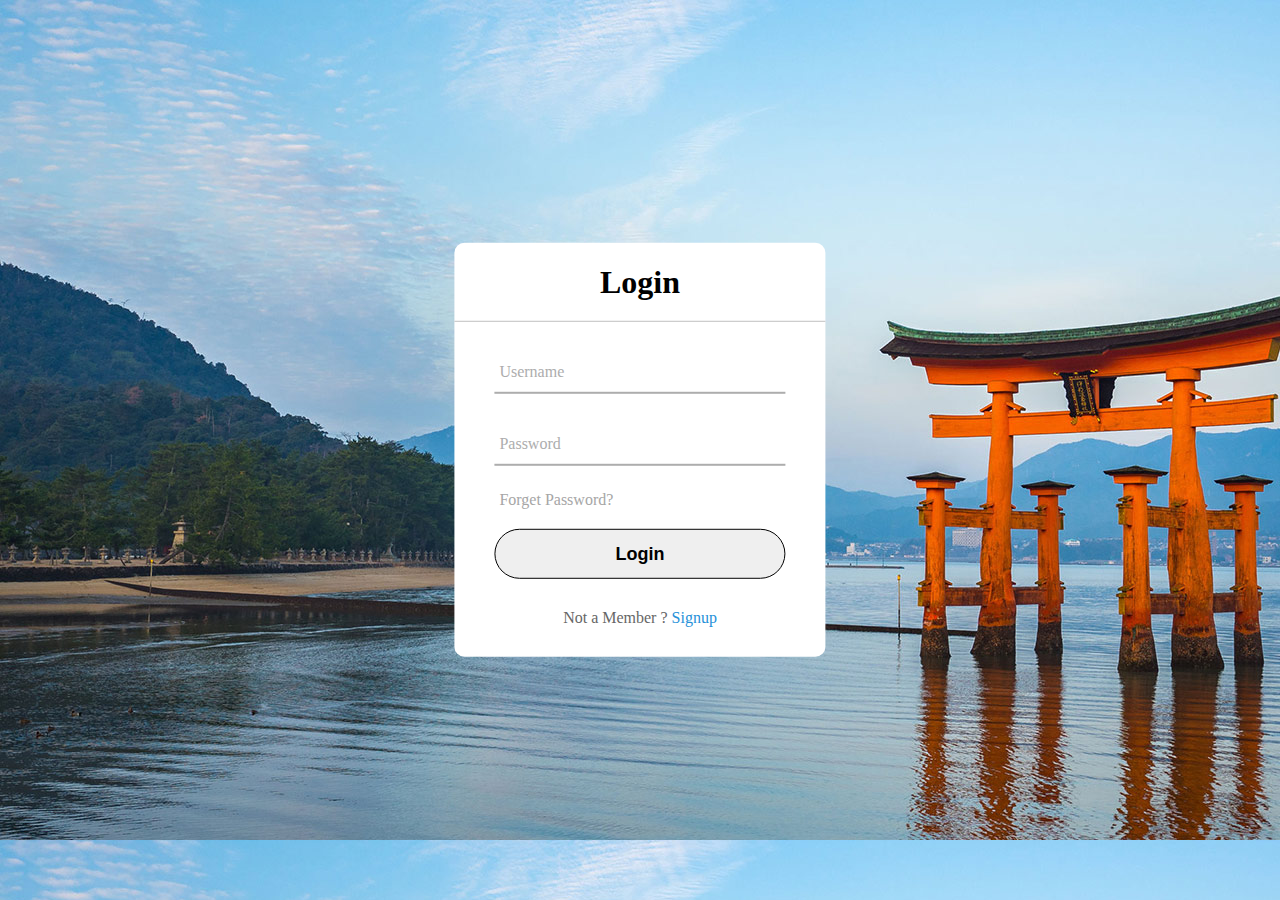
<file: Login/login.html>
<!DOCTYPE html>
<html lang="en">
  <head>
    <title>Home</title>
    <meta charset="UTF-8" />
    <meta name="viewport" content="width=device-width" />
    <link rel="stylesheet" href="login.css" />
  </head>
  <body>
    <div class="container">
      <div class="center">
          <h1>Login</h1>
          <form action="" method="POST">
              <div class="txt_field">
                  <input type="text" name="text" required>
                  <span></span>
                  <label>Username</label>
              </div>
              <div class="txt_field">
                  <input type="password" name="password" required>
                  <span></span>
                  <label>Password</label>
              </div>
              <div class="pass">Forget Password?</div>
              <input name="submit" type="Submit" value="Login">
              <div class="signup_link">
                  Not a Member ? <a href="signup.php">Signup</a>
              </div>
          </form>
      </div>
    </div>
  </body>
</html>
</file>
<file: Login/login.css>
body{
    margin: 0;
    padding: 0;
    font-family: Roboto;
    background-repeat: no-repeat;
    background-size: cover;
    background: url(LogInbackground.jpg);
    height: 100vh;
    width: 100%;
    overflow: hidden;
    position: fixed;
  }
  
  .center{
    position: fixed;
    top: 50%;
    left: 50%;
    transform: translate(-50%, -50%);
    width: 29vw;
    background: white;
    border-radius: 10px;
  }
  
  .center h1{
    text-align: center;
    padding: 0 0 20px 0;
    border-bottom: 1px solid silver;
  }
  
  .center form{
    padding: 0 40px;
    box-sizing: border-box;
  }
  
  form .txt_field{
    position: relative;
    border-bottom: 2px solid #adadad;
    margin: 30px 0;
  }
  
  .txt_field input{
    width: 100%;
    padding: 0 5px;
    height: 40px;
    font-size: 16px;
    border: none;
    background: none;
    outline: none;
  }
  
  .txt_field label{
    position: absolute;
    top: 50%;
    left: 5px;
    color: #adadad;
    transform: translateY(-50%);
    font-size: 16px;
    pointer-events: none;
  }
  
  .txt_field span::before{
    content: '';
    position: absolute;
    top: 40px;
    left: 0;
    width: 0px;
    height: 2px;
    background: #2691d9;
    transition: .5s;
  }
  
  .txt_field input:focus ~ label,
  .txt_field input:valid ~ label{
    top: -5px;
    color: #2691d9;
  }
  
  .txt_field input:focus ~ span::before,
  .txt_field input:Valid ~ span::before{
    width: 100%;
  }
  
  .pass{
    margin: -5px 0 20px 5px;
    color: #a6a6a6;
    cursor: pointer;
  }
  
  .pass:hover{
    text-decoration: underline;
  }
  
  input[type="Submit"]{
    width: 100%;
    height: 50px;
    border: 1px solid;
    border-radius: 25px;
    font-size: 18px;
    font-weight: 700;
    cursor: pointer;
  
  }
  
  input[type="Submit"]:hover{
    background: #2691d9;
    color: #e9f4fb;
    transition: .5s;
  }
  
  .signup_link{
    margin: 30px 0;
    text-align: center;
    font-size: 16px;
    color: #666666;
  }
  
  .signup_link a{
    color: #2691d9;
    text-decoration: none;
  }
  
  .signup_link a:hover{
    text-decoration: underline;
  }
  
  .HomeAbout{
    width: 100vw;
    height: 25vh;
  }
</file>
